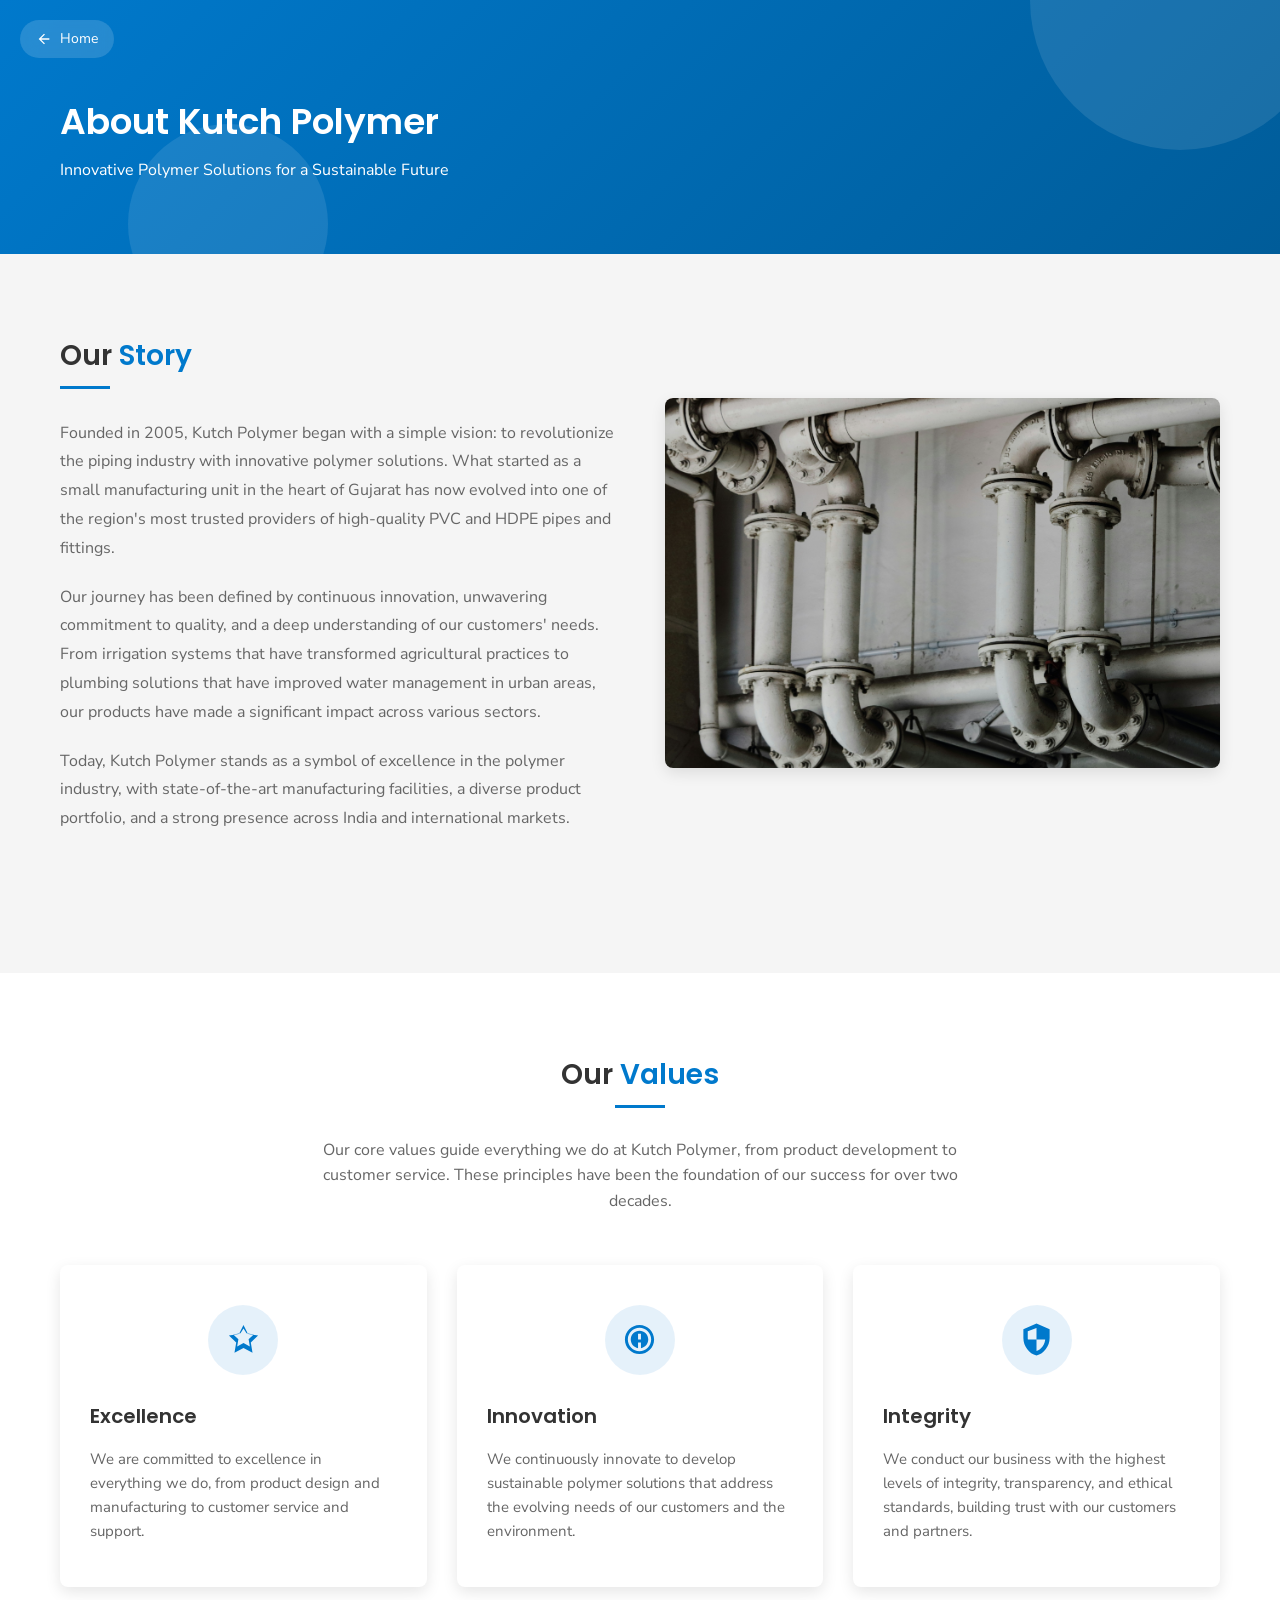
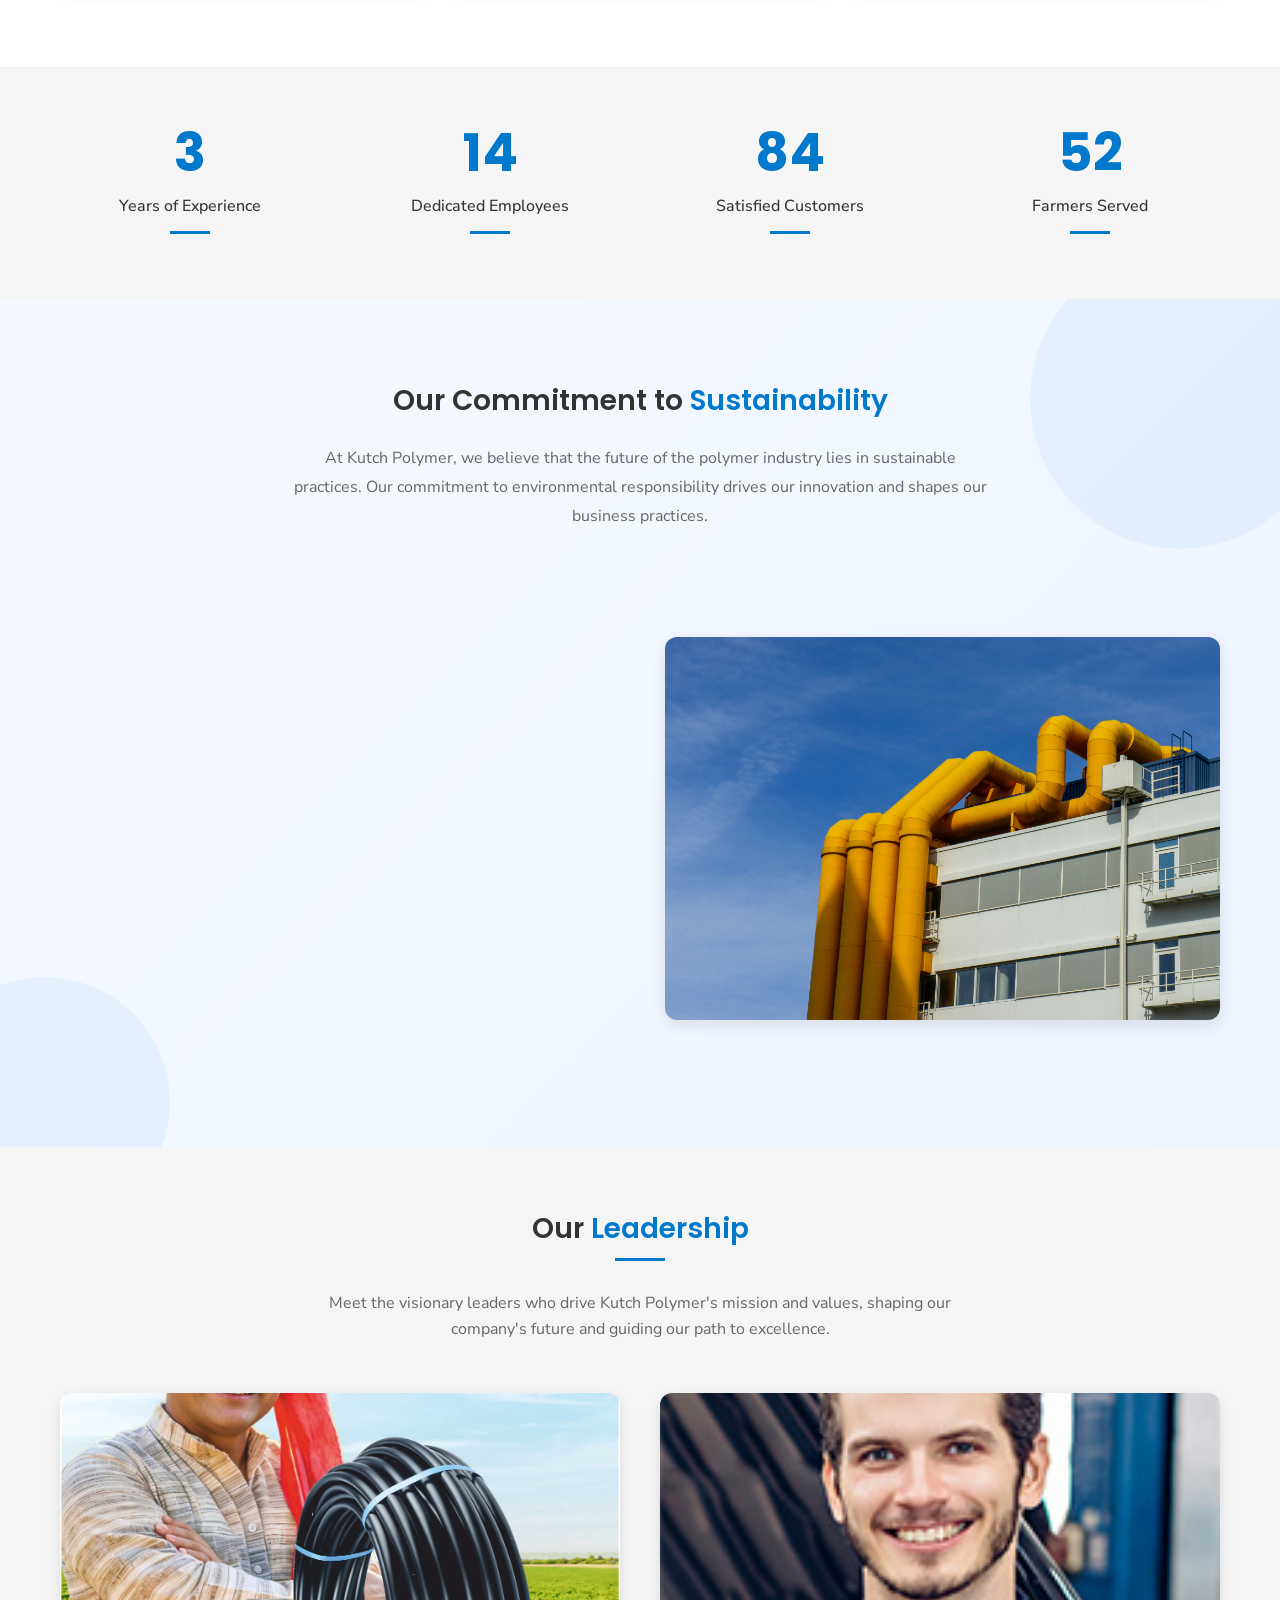
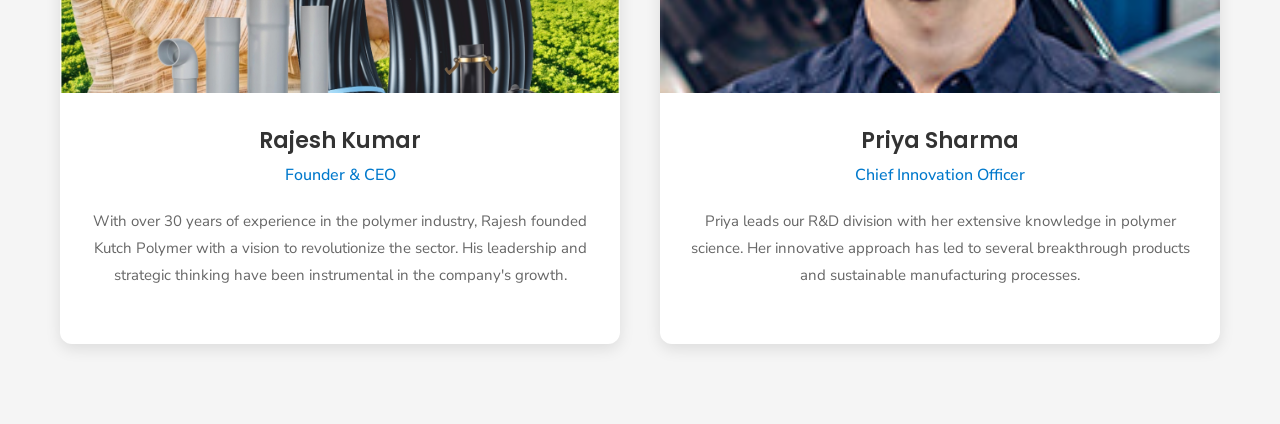
<file: About us.html>
<!DOCTYPE html>
<html lang="en">

<head>
  <meta charset="UTF-8">
  <meta name="viewport" content="width=device-width, initial-scale=1.0">
  <title>Kutch Polymer - About Us</title>
  <link rel="shortcut icon" href="./favicon.svg" type="image">

  <link
    href="https://fonts.googleapis.com/css2?family=Nunito+Sans:wght@300;400;600;700&family=Poppins:wght@300;400;500;600;700&display=swap"
    rel="stylesheet">
    <script src="./assets/js/script.js"></script>
  <style>
    :root {
      --primary-color: #0079CC;
      --primary-dark: #005c99;
      --text-dark: #333;
      --text-light: #666;
      --bg-light: #f5f5f5;
      --white: #ffffff;
      --shadow: 0 5px 15px rgba(0, 0, 0, 0.1);
    }

    * {
      margin: 0;
      padding: 0;
      box-sizing: border-box;
    }

    body {
      font-family: "Nunito Sans", sans-serif;
      background-color: var(--bg-light);
      color: var(--text-dark);
      line-height: 1.6;
    }

    h1,
    h2,
    h3,
    h4 {
      font-family: "Poppins", sans-serif;
      font-weight: 600;
    }

    /* Header Styles */
    header {
      background-color: var(--white);
      box-shadow: var(--shadow);
      position: sticky;
      top: 0;
      z-index: 100;
    }

    .container {
      max-width: 1200px;
      margin: 0 auto;
      padding: 0 20px;
    }

    .nav-container {
      display: flex;
      justify-content: space-between;
      align-items: center;
      padding: 15px 0;
    }

    .logo {
      height: 40px;
    }

    .nav-menu {
      display: flex;
      list-style: none;
    }

    .nav-menu li {
      margin-left: 30px;
    }

    .nav-menu a {
      text-decoration: none;
      color: var(--text-dark);
      font-family: "Poppins", sans-serif;
      font-weight: 500;
      font-size: 16px;
      transition: color 0.3s;
      position: relative;
    }

    .nav-menu a::after {
      content: '';
      position: absolute;
      bottom: -5px;
      left: 0;
      width: 0;
      height: 2px;
      background-color: var(--primary-color);
      transition: width 0.3s;
    }

    .nav-menu a:hover {
      color: var(--primary-color);
    }

    .nav-menu a:hover::after,
    .nav-menu a.active::after {
      width: 100%;
    }

    .nav-menu a.active {
      color: var(--primary-color);
    }

    /* Hero Section */
    .hero {
      background: linear-gradient(135deg, var(--primary-color), var(--primary-dark));
      padding: 100px 0 50px;
      color: var(--white);
      position: relative;
      overflow: hidden;
    }

    .hero-content {
      max-width: 600px;
      position: relative;
      z-index: 2;
      opacity: 0;
      transform: translateY(30px);
      animation: fadeInUp 0.8s ease forwards;
    }

    .hero-title {
      font-size: 36px;
      margin-bottom: 15px;
      line-height: 1.2;
    }

    .hero-text {
      font-size: 16px;
      margin-bottom: 20px;
    }

    .bg-shape {
      position: absolute;
      background: rgba(255, 255, 255, 0.1);
      border-radius: 50%;
      z-index: 1;
    }

    .bg-shape-1 {
      width: 300px;
      height: 300px;
      top: -150px;
      right: -50px;
      animation: float 8s ease-in-out infinite;
    }

    .bg-shape-2 {
      width: 200px;
      height: 200px;
      bottom: -70px;
      left: 10%;
      animation: float 6s ease-in-out infinite reverse;
    }

    /* Main Content */
    .main-content {
      padding: 80px 0;
    }

    /* Our Story Section */
    .story-section {
      margin-bottom: 60px;
    }

    .story-grid {
      display: grid;
      grid-template-columns: 1fr 1fr;
      gap: 50px;
      align-items: center;
    }

    /* Section title style */
    .section-title {
      font-size: 28px;
      margin-bottom: 40px;
      position: relative;
      display: inline-block;
    }

    .section-title .title-normal {
      color: var(--text-dark);
    }

    .section-title .title-colored {
      color: var(--primary-color);
    }

    .section-title::after {
      content: '';
      position: absolute;
      left: 0;
      bottom: -10px;
      width: 50px;
      height: 3px;
      background-color: var(--primary-color);
    }

    /* Story content styles */
    .story-content {
      opacity: 0;
      animation: fadeIn 1s ease forwards 0.3s;
    }

    .story-content p {
      margin-bottom: 20px;
      color: var(--text-light);
      font-size: 16px;
      line-height: 1.8;
    }

    .story-content p:last-child {
      margin-bottom: 0;
    }

    .story-image-container {
      position: relative;
      border-radius: 8px;
      overflow: hidden;
      box-shadow: var(--shadow);
      opacity: 0;
      animation: fadeIn 1s ease forwards 0.5s;
    }

    .story-image {
      width: 100%;
      height: auto;
      display: block;
      transition: transform 0.5s ease;
    }

    .story-image-container:hover .story-image {
      transform: scale(1.05);
    }

    /* Values Section - REDESIGNED */
    .values-section {
      padding: 80px 0;
      background-color: var(--white);
      margin-bottom: 60px;
    }

    .values-container {
      text-align: center;
      margin-bottom: 50px;
    }

    .values-container .section-title {
      display: inline-block;
    }

    .values-container .section-title::after {
      left: 50%;
      transform: translateX(-50%);
    }

    .values-description {
      max-width: 700px;
      margin: 0 auto 40px;
      color: var(--text-light);
    }

    .values-grid {
      display: grid;
      grid-template-columns: repeat(3, 1fr);
      gap: 30px;
    }

    .value-card {
      background: var(--white);
      border-radius: 8px;
      padding: 40px 30px;
      box-shadow: var(--shadow);
      transition: all 0.4s ease;
      border-bottom: 4px solid transparent;
      opacity: 0;
      transform: translateY(30px);
      animation: fadeInUp 0.5s ease forwards;
    }

    .value-card:hover {
      transform: translateY(-10px);
      border-bottom: 4px solid var(--primary-color);
      box-shadow: 0 15px 30px rgba(0, 0, 0, 0.15);
    }

    .value-icon {
      width: 70px;
      height: 70px;
      background-color: rgba(0, 121, 204, 0.1);
      border-radius: 50%;
      display: flex;
      align-items: center;
      justify-content: center;
      margin: 0 auto 25px;
      transition: all 0.3s ease;
    }

    .value-card:hover .value-icon {
      background-color: var(--primary-color);
    }

    .value-icon svg {
      width: 35px;
      height: 35px;
      fill: var(--primary-color);
      transition: all 0.3s ease;
    }

    .value-card:hover .value-icon svg {
      fill: var(--white);
    }

    .value-title {
      font-size: 20px;
      margin-bottom: 15px;
      color: var(--text-dark);
    }

    .value-text {
      color: var(--text-light);
      font-size: 15px;
      line-height: 1.6;
    }

    /* Stats Section - REDESIGNED */
    .stats-section {
      margin-bottom: 80px;
    }

    .stats-grid {
      display: grid;
      grid-template-columns: repeat(4, 1fr);
      gap: 40px;
    }

    .stat-item {
      text-align: center;
      transition: all 0.4s ease;
      opacity: 0;
      transform: translateY(30px);
      animation: fadeInUp 0.5s ease forwards;
      position: relative;
    }

    .stat-item::after {
      content: '';
      position: absolute;
      bottom: -15px;
      left: 50%;
      transform: translateX(-50%);
      width: 40px;
      height: 3px;
      background-color: var(--primary-color);
      transition: width 0.3s ease;
    }

    .stat-item:hover::after {
      width: 60px;
    }

    .stat-number {
      font-size: 52px;
      font-weight: 700;
      color: var(--primary-color);
      margin-bottom: 15px;
      font-family: "Poppins", sans-serif;
      line-height: 1;
    }

    .stat-label {
      font-size: 16px;
      color: var(--text-dark);
      font-weight: 500;
    }

    /* Team Section */
    .team-section {
      padding-bottom: 80px;
    }

    .team-container {
      text-align: center;
      margin-bottom: 50px;
    }

    .team-container .section-title {
      display: inline-block;
    }

    .team-container .section-title::after {
      left: 50%;
      transform: translateX(-50%);
    }

    .team-description {
      max-width: 700px;
      margin: 0 auto 40px;
      color: var(--text-light);
    }

    .team-grid {
      display: grid;
      grid-template-columns: repeat(2, 1fr);
      gap: 40px;
    }

    .team-card {
      background: var(--white);
      border-radius: 12px;
      overflow: hidden;
      box-shadow: var(--shadow);
      transition: all 0.4s ease;
      opacity: 0;
      transform: translateY(30px);
      animation: fadeInUp 0.5s ease forwards;
    }

    .team-card:hover {
      transform: translateY(-10px);
      box-shadow: 0 15px 30px rgba(0, 0, 0, 0.15);
    }

    .team-image-container {
      height: 300px;
      overflow: hidden;
      position: relative;
    }

    .team-image {
      width: 100%;
      height: 100%;
      object-fit: cover;
      transition: transform 0.6s ease;
    }

    .team-card:hover .team-image {
      transform: scale(1.1);
    }

    .team-info {
      padding: 30px;
      text-align: center;
    }

    .team-name {
      font-size: 22px;
      margin-bottom: 5px;
      color: var(--text-dark);
    }

    .team-position {
      color: var(--primary-color);
      font-size: 16px;
      margin-bottom: 20px;
      font-weight: 500;
    }

    .team-bio {
      color: var(--text-light);
      font-size: 15px;
      line-height: 1.8;
      margin-bottom: 25px;
    }

    .team-social {
      display: flex;
      gap: 15px;
      justify-content: center;
    }

    .social-icon {
      width: 40px;
      height: 40px;
      border-radius: 50%;
      background-color: rgba(0, 121, 204, 0.1);
      display: flex;
      align-items: center;
      justify-content: center;
      transition: all 0.3s ease;
    }

    .social-icon:hover {
      background-color: var(--primary-color);
    }

    .social-icon svg {
      width: 18px;
      height: 18px;
      fill: var(--primary-color);
      transition: all 0.3s ease;
    }

    .social-icon:hover svg {
      fill: var(--white);
    }

    /* Back to Home Button Styles */
    .back-to-home {
      position: absolute;
      top: 20px;
      left: 20px;
      padding: 8px 16px;
      background-color: rgba(255, 255, 255, 0.15);
      color: #fff;
      border-radius: 30px;
      font-size: 14px;
      backdrop-filter: blur(8px);
      transition: all 0.3s ease;
      text-decoration: none;
      display: flex;
      align-items: center;
      z-index: 10;
    }

    .back-to-home:hover {
      background-color: rgba(255, 255, 255, 0.25);
      transform: translateX(-5px);
    }

    .back-icon {
      margin-right: 8px;
      transition: transform 0.3s ease;
    }

    .back-to-home:hover .back-icon {
      transform: translateX(-3px);
    }

    /* Sustainability Section - REDESIGNED */
    .sustainability-section {
      padding: 80px 0;
      background: linear-gradient(135deg, #f5f9ff, #edf4ff);
      margin-bottom: 60px;
      position: relative;
      overflow: hidden;
    }

    .sustainability-header {
      text-align: center;
      margin-bottom: 60px;
      position: relative;
      z-index: 2;
    }

    .sustainability-title {
      font-size: 28px;
      margin-bottom: 20px;
      color: var(--text-dark);
    }

    .sustainability-title .title-colored {
      color: var(--primary-color);
    }

    .sustainability-description {
      max-width: 700px;
      margin: 0 auto;
      color: var(--text-light);
      font-size: 16px;
      line-height: 1.8;
    }

    .sustainability-content {
      display: grid;
      grid-template-columns: 1fr 1fr;
      gap: 50px;
      align-items: center;
      position: relative;
      z-index: 2;
    }

    .sustainability-image {
      border-radius: 12px;
      overflow: hidden;
      box-shadow: var(--shadow);
    }

    .sustainability-image img {
      width: 100%;
      height: auto;
      display: block;
      transition: transform 0.5s ease;
    }

    /* REDESIGNED SUSTAINABILITY FEATURES */
    .sustainability-features {
      display: flex;
      flex-direction: column;
      gap: 30px;
    }

    .feature-item {
      display: flex;
      align-items: flex-start;
      gap: 25px;
      transition: all 0.4s ease;
      padding-bottom: 20px;
      position: relative;
    }

    .feature-item:not(:last-child)::after {
      content: '';
      position: absolute;
      bottom: 0;
      left: 70px;
      right: 0;
      height: 1px;
      background: linear-gradient(to right, rgba(0, 121, 204, 0.2), rgba(0, 121, 204, 0));
    }

    .feature-item:hover {
      transform: translateX(10px);
    }

    .feature-icon {
      min-width: 50px;
      height: 50px;
      background-color: rgba(0, 121, 204, 0.1);
      border-radius: 50%;
      display: flex;
      align-items: center;
      justify-content: center;
      transition: all 0.3s ease;
    }

    .feature-item:hover .feature-icon {
      background-color: var(--primary-color);
    }

    .feature-icon svg {
      width: 24px;
      height: 24px;
      fill: var(--primary-color);
      transition: all 0.3s ease;
    }

    .feature-item:hover .feature-icon svg {
      fill: var(--white);
    }

    .feature-content h3 {
      font-size: 20px;
      margin-bottom: 10px;
      color: var(--text-dark);
    }

    .feature-content p {
      color: var(--text-light);
      font-size: 16px;
      line-height: 1.6;
    }

    .bg-pattern {
      position: absolute;
      opacity: 0.05;
      z-index: 1;
    }

    .pattern-1 {
      top: -50px;
      right: -50px;
      width: 300px;
      height: 300px;
      background-color: var(--primary-color);
      border-radius: 50%;
    }

    .pattern-2 {
      bottom: -80px;
      left: -80px;
      width: 250px;
      height: 250px;
      background-color: var(--primary-color);
      border-radius: 50%;
    }

    /* Footer */
    footer {
      background-color: #1a1a1a;
      color: #ccc;
      padding: 50px 0 20px;
    }

    .footer-grid {
      display: grid;
      grid-template-columns: 2fr 1fr 1fr 1fr;
      gap: 35px;
      margin-bottom: 35px;
    }

    .footer-column h3 {
      color: var(--white);
      margin-bottom: 18px;
      font-size: 17px;
    }

    .footer-logo {
      margin-bottom: 18px;
      max-width: 130px;
    }

    .footer-about p {
      margin-bottom: 18px;
      line-height: 1.7;
    }

    .footer-links {
      list-style: none;
    }

    .footer-links li {
      margin-bottom: 8px;
    }

    .footer-links a {
      color: #ccc;
      text-decoration: none;
      transition: color 0.3s;
    }

    .footer-links a:hover {
      color: var(--primary-color);
    }

    .footer-bottom {
      border-top: 1px solid #333;
      padding-top: 18px;
      text-align: center;
      font-size: 14px;
    }

    /* Animations */
    @keyframes fadeInUp {
      from {
        opacity: 0;
        transform: translateY(30px);
      }

      to {
        opacity: 1;
        transform: translateY(0);
      }
    }

    @keyframes fadeIn {
      from {
        opacity: 0;
      }

      to {
        opacity: 1;
      }
    }

    @keyframes float {
      0% {
        transform: translateY(0);
      }

      50% {
        transform: translateY(-20px);
      }

      100% {
        transform: translateY(0);
      }
    }

    .value-card:nth-child(1) {
      animation-delay: 0.1s;
    }

    .value-card:nth-child(2) {
      animation-delay: 0.3s;
    }

    .value-card:nth-child(3) {
      animation-delay: 0.5s;
    }

    .team-card:nth-child(1) {
      animation-delay: 0.2s;
    }

    .team-card:nth-child(2) {
      animation-delay: 0.4s;
    }

    .stat-item:nth-child(1) {
      animation-delay: 0.1s;
    }

    .stat-item:nth-child(2) {
      animation-delay: 0.2s;
    }

    .stat-item:nth-child(3) {
      animation-delay: 0.3s;
    }

    .stat-item:nth-child(4) {
      animation-delay: 0.4s;
    }

    /* Responsive styles */
    @media (max-width: 992px) {
      .story-grid {
        grid-template-columns: 1fr;
      }

      .stats-grid {
        grid-template-columns: repeat(2, 1fr);
      }

      .values-grid {
        grid-template-columns: repeat(2, 1fr);
      }

      .team-grid {
        grid-template-columns: 1fr;
        max-width: 500px;
        margin: 0 auto;
      }

      .footer-grid {
        grid-template-columns: 1fr 1fr;
      }

      .sustainability-content {
        grid-template-columns: 1fr;
      }

      .sustainability-image {
        order: -1;
        max-width: 500px;
        margin: 0 auto;
      }
    }

    @media (max-width: 768px) {
      .hero {
        padding: 80px 0 40px;
      }

      .hero-title {
        font-size: 28px;
      }

      .hero-text {
        font-size: 15px;
      }

      .main-content {
        padding: 50px 0;
      }

      .values-grid {
        grid-template-columns: 1fr;
      }

      .back-to-home {
        padding: 8px 12px;
        font-size: 13px;
      }

      .section-title {
        font-size: 24px;
      }

      .feature-item {
        padding: 15px;
      }
    }

    @media (max-width: 576px) {
      .stats-grid {
        grid-template-columns: 1fr;
      }

      .footer-grid {
        grid-template-columns: 1fr;
      }

      .nav-menu {
        display: none;
      }

      .feature-item {
        flex-direction: column;
        align-items: center;
        text-align: center;
      }

      .feature-icon {
        margin-bottom: 15px;
      }

      .feature-item:not(:last-child)::after {
        left: 0;
      }
    }
  </style>
</head>

<body>
  <!-- Back to Home Button -->
  <a href="index.html" class="back-to-home">
    <svg class="back-icon" xmlns="http://www.w3.org/2000/svg" width="16" height="16" viewBox="0 0 24 24"
      fill="currentColor">
      <path d="M20 11H7.83l5.59-5.59L12 4l-8 8 8 8 1.41-1.41L7.83 13H20v-2z" />
    </svg>
    Home
  </a>

  <section class="hero">
    <div class="container">
      <div class="hero-content">
        <h1 class="hero-title">About Kutch Polymer</h1>
        <p class="hero-text">Innovative Polymer Solutions for a Sustainable Future</p>
      </div>
    </div>
    <div class="bg-shape bg-shape-1"></div>
    <div class="bg-shape bg-shape-2"></div>
  </section>

  <section class="main-content">
    <div class="container">
      <div class="story-section">
        <div class="story-grid">
          <div class="story-content">
            <h2 class="section-title">
              <span class="title-normal">Our</span>
              <span class="title-colored">Story</span>
            </h2>
            <p>Founded in 2005, Kutch Polymer began with a simple vision: to revolutionize the piping industry with
              innovative polymer solutions. What started as a small manufacturing unit in the heart of Gujarat has now
              evolved into one of the region's most trusted providers of high-quality PVC and HDPE pipes and fittings.
            </p>
            <p>Our journey has been defined by continuous innovation, unwavering commitment to quality, and a deep
              understanding of our customers' needs. From irrigation systems that have transformed agricultural
              practices to plumbing solutions that have improved water management in urban areas, our products have made
              a significant impact across various sectors.</p>
            <p>Today, Kutch Polymer stands as a symbol of excellence in the polymer industry, with state-of-the-art
              manufacturing facilities, a diverse product portfolio, and a strong presence across India and
              international markets.</p>
          </div>
          <div class="story-image-container">
            <img src="./assets/images/blog-2.jpg" alt="Kutch Polymer Factory" class="story-image">
          </div>
        </div>
      </div>
    </div>
  </section>

  <section class="values-section">
    <div class="container">
      <div class="values-container">
        <h2 class="section-title">
          <span class="title-normal">Our</span>
          <span class="title-colored">Values</span>
        </h2>
        <p class="values-description">Our core values guide everything we do at Kutch Polymer, from product development
          to customer service. These principles have been the foundation of our success for over two decades.</p>
      </div>
      <div class="values-grid">
        <div class="value-card">
          <div class="value-icon">
            <!-- Improved Excellence Icon -->
            <svg xmlns="http://www.w3.org/2000/svg" viewBox="0 0 24 24">
              <path
                d="M12 2l3.09 6.26L22 9.27l-5 4.87 1.18 6.88L12 17.77l-6.18 3.25L7 14.14 2 9.27l6.91-1.01L12 2zm0 2.5L9.94 7.74 4.99 8.5l3.5 3.41-.83 4.82L12 14.42l4.34 2.31-.83-4.82 3.5-3.41-4.95-.76L12 4.5z" />
            </svg>
          </div>
          <h3 class="value-title">Excellence</h3>
          <p class="value-text">We are committed to excellence in everything we do, from product design and
            manufacturing to customer service and support.</p>
        </div>
        <div class="value-card">
          <div class="value-icon">
            <!-- Improved Innovation Icon -->
            <svg xmlns="http://www.w3.org/2000/svg" viewBox="0 0 24 24">
              <path
                d="M12 2C6.48 2 2 6.48 2 12s4.48 10 10 10 10-4.48 10-10S17.52 2 12 2zm0 18c-4.41 0-8-3.59-8-8s3.59-8 8-8 8 3.59 8 8-3.59 8-8 8z" />
              <path
                d="M12 6c-3.31 0-6 2.69-6 6 0 2.97 2.16 5.44 5 5.92V16h2v1.92c2.84-.48 5-2.95 5-5.92 0-3.31-2.69-6-6-6zm-1 10v-2h2v2h-2zm0-4V8h2v4h-2z" />
            </svg>
          </div>
          <h3 class="value-title">Innovation</h3>
          <p class="value-text">We continuously innovate to develop sustainable polymer solutions that address the
            evolving needs of our customers and the environment.</p>
        </div>
        <div class="value-card">
          <div class="value-icon">
            <!-- Improved Integrity Icon -->
            <svg xmlns="http://www.w3.org/2000/svg" viewBox="0 0 24 24">
              <path
                d="M12 2L4 5v6.09c0 5.05 3.41 9.76 8 10.91 4.59-1.15 8-5.86 8-10.91V5l-8-3zm6 9.09c0 4-2.55 7.7-6 8.83-3.45-1.13-6-4.82-6-8.83v-4.7l6-2.25 6 2.25v4.7z" />
              <path
                d="M12 1L3 5v6c0 5.55 3.84 10.74 9 12 5.16-1.26 9-6.45 9-12V5l-9-4zm0 10.99h7c-.53 4.12-3.28 7.79-7 8.94V12H5V6.3l7-3.11v8.8z" />
            </svg>
          </div>
          <h3 class="value-title">Integrity</h3>
          <p class="value-text">We conduct our business with the highest levels of integrity, transparency, and ethical
            standards, building trust with our customers and partners.</p>
        </div>
      </div>
    </div>
  </section>

  <section class="stats-section">
    <div class="container">
      <div class="stats-grid">
        <div class="stat-item">
          <div class="stat-number">9+</div>
          <div class="stat-label">Years of Experience</div>
        </div>
        <div class="stat-item">
          <div class="stat-number">37+</div>
          <div class="stat-label">Dedicated Employees</div>
        </div>
        <div class="stat-item">
          <div class="stat-number">221+</div>
          <div class="stat-label">Satisfied Customers</div>
        </div>
        <div class="stat-item">
          <div class="stat-number">137+</div>
          <div class="stat-label">Farmers Served</div>
        </div>
      </div>
    </div>
  </section>

  <section class="sustainability-section">
    <div class="container">
      <div class="sustainability-header">
        <h2 class="sustainability-title">
          <span class="title-normal">Our Commitment to</span>
          <span class="title-colored">Sustainability</span>
        </h2>
        <p class="sustainability-description">At Kutch Polymer, we believe that the future of the polymer industry lies
          in sustainable practices. Our commitment to environmental responsibility drives our innovation and shapes our
          business practices.</p>
      </div>
      <div class="sustainability-content">
        <div class="sustainability-features">
          <div class="feature-item">
            <div class="feature-icon">
              <svg xmlns="http://www.w3.org/2000/svg" viewBox="0 0 24 24" fill="#0079CC">
                <path
                  d="M12 22c4.97 0 9-4.03 9-9-4.97 0-9 4.03-9 9zM5.6 10.25c0 1.38 1.12 2.5 2.5 2.5.53 0 1.01-.16 1.42-.44l-.02.19c0 1.38 1.12 2.5 2.5 2.5s2.5-1.12 2.5-2.5l-.02-.19c.4.28.89.44 1.42.44 1.38 0 2.5-1.12 2.5-2.5 0-1-.59-1.85-1.43-2.25.84-.4 1.43-1.25 1.43-2.25 0-1.38-1.12-2.5-2.5-2.5-.53 0-1.01.16-1.42.44l.02-.19C14.5 2.12 13.38 1 12 1S9.5 2.12 9.5 3.5l.02.19c-.4-.28-.89-.44-1.42-.44-1.38 0-2.5 1.12-2.5 2.5 0 1 .59 1.85 1.43 2.25-.84.4-1.43 1.25-1.43 2.25zM12 5.5c1.38 0 2.5 1.12 2.5 2.5s-1.12 2.5-2.5 2.5S9.5 9.38 9.5 8s1.12-2.5 2.5-2.5z" />
              </svg>
            </div>
            <div class="feature-content">
              <h3>Eco-Friendly Manufacturing</h3>
              <p>Our state-of-the-art manufacturing facilities are designed to minimize environmental impact with
                reduced energy consumption and waste generation.</p>
            </div>
          </div>
          <div class="feature-item">
            <div class="feature-icon">
              <svg xmlns="http://www.w3.org/2000/svg" viewBox="0 0 24 24" fill="#0079CC">
                <path
                  d="M12 2C6.48 2 2 6.48 2 12s4.48 10 10 10 10-4.48 10-10S17.52 2 12 2zm-1 17.93c-3.95-.49-7-3.85-7-7.93 0-.62.08-1.21.21-1.79L9 15v1c0 1.1.9 2 2 2v1.93zm6.9-2.54c-.26-.81-1-1.39-1.9-1.39h-1v-3c0-.55-.45-1-1-1H8v-2h2c.55 0 1-.45 1-1V7h2c1.1 0 2-.9 2-2v-.41c2.93 1.19 5 4.06 5 7.41 0 2.08-.8 3.97-2.1 5.39z" />
              </svg>
            </div>
            <div class="feature-content">
              <h3>Recycling Initiatives</h3>
              <p>We have developed comprehensive recycling programs to recover and repurpose polymer waste, reducing
                landfill burden and conserving resources.</p>
            </div>
          </div>
          <div class="feature-item">
            <div class="feature-icon">
              <svg xmlns="http://www.w3.org/2000/svg" viewBox="0 0 24 24" fill="#0079CC">
                <path
                  d="M15 7.5V2H9v5.5l3 3 3-3zM7.5 9H2v6h5.5l3-3-3-3zM9 16.5V22h6v-5.5l-3-3-3 3zM16.5 9l-3 3 3 3H22V9h-5.5z" />
              </svg>
            </div>
            <div class="feature-content">
              <h3>Sustainable Product Development</h3>
              <p>Our R&D team is dedicated to developing biodegradable polymers and eco-friendly alternatives that
                maintain high performance while reducing environmental impact.</p>
            </div>
          </div>
        </div>
        <div class="sustainability-image">
          <img src="./assets/images/blog-3.jpg" alt="Sustainable Manufacturing at Kutch Polymer">
        </div>
      </div>
    </div>
    <div class="bg-pattern pattern-1"></div>
    <div class="bg-pattern pattern-2"></div>
  </section>

  <section class="team-section">
    <div class="container">
      <div class="team-container">
        <h2 class="section-title">
          <span class="title-normal">Our</span>
          <span class="title-colored">Leadership</span>
        </h2>
        <p class="team-description">Meet the visionary leaders who drive Kutch Polymer's mission and values, shaping our
          company's future and guiding our path to excellence.</p>
      </div>
      <div class="team-grid">
        <div class="team-card">
          <div class="team-image-container">
            <img src="./assets/images/about-banner-1.png" alt="Rajesh Kumar" class="team-image">
          </div>
          <div class="team-info">
            <h3 class="team-name">Rajesh Kumar</h3>
            <p class="team-position">Founder & CEO</p>
            <p class="team-bio">With over 30 years of experience in the polymer industry, Rajesh founded Kutch Polymer
              with a vision to revolutionize the sector. His leadership and strategic thinking have been instrumental in
              the company's growth.</p>
            <!-- <div class="team-social">
              <a href="#" class="social-icon">
                <svg xmlns="http://www.w3.org/2000/svg" viewBox="0 0 24 24">
                  <path
                    d="M19 0h-14c-2.761 0-5 2.239-5 5v14c0 2.761 2.239 5 5 5h14c2.762 0 5-2.239 5-5v-14c0-2.761-2.238-5-5-5zm-11 19h-3v-11h3v11zm-1.5-12.268c-.966 0-1.75-.79-1.75-1.764s.784-1.764 1.75-1.764 1.75.79 1.75 1.764-.783 1.764-1.75 1.764zm13.5 12.268h-3v-5.604c0-3.368-4-3.113-4 0v5.604h-3v-11h3v1.765c1.396-2.586 7-2.777 7 2.476v6.759z" />
                </svg>
              </a>
              <a href="#" class="social-icon">
                <svg xmlns="http://www.w3.org/2000/svg" viewBox="0 0 24 24">
                  <path
                    d="M24 4.557c-.883.392-1.832.656-2.828.775 1.017-.609 1.798-1.574 2.165-2.724-.951.564-2.005.974-3.127 1.195-.897-.957-2.178-1.555-3.594-1.555-3.179 0-5.515 2.966-4.797 6.045-4.091-.205-7.719-2.165-10.148-5.144-1.29 2.213-.669 5.108 1.523 6.574-.806-.026-1.566-.247-2.229-.616-.054 2.281 1.581 4.415 3.949 4.89-.693.188-1.452.232-2.224.084.626 1.956 2.444 3.379 4.6 3.419-2.07 1.623-4.678 2.348-7.29 2.04 2.179 1.397 4.768 2.212 7.548 2.212 9.142 0 14.307-7.721 13.995-14.646.962-.695 1.797-1.562 2.457-2.549z" />
                </svg>
              </a>
            </div> -->
          </div>
        </div>
        <div class="team-card">
          <div class="team-image-container">
            <img src="./assets/images/author.jpg" alt="Priya Sharma" class="team-image">
          </div>
          <div class="team-info">
            <h3 class="team-name">Priya Sharma</h3>
            <p class="team-position">Chief Innovation Officer</p>
            <p class="team-bio">Priya leads our R&D division with her extensive knowledge in polymer science. Her
              innovative approach has led to several breakthrough products and sustainable manufacturing processes.</p>
            <!-- <div class="team-social">
              <a href="#" class="social-icon">
                <svg xmlns="http://www.w3.org/2000/svg" viewBox="0 0 24 24">
                  <path
                    d="M19 0h-14c-2.761 0-5 2.239-5 5v14c0 2.761 2.239 5 5 5h14c2.762 0 5-2.239 5-5v-14c0-2.761-2.238-5-5-5zm-11 19h-3v-11h3v11zm-1.5-12.268c-.966 0-1.75-.79-1.75-1.764s.784-1.764 1.75-1.764 1.75.79 1.75 1.764-.783 1.764-1.75 1.764zm13.5 12.268h-3v-5.604c0-3.368-4-3.113-4 0v5.604h-3v-11h3v1.765c1.396-2.586 7-2.777 7 2.476v6.759z" />
                </svg>
              </a>
              <a href="#" class="social-icon">
                <svg xmlns="http://www.w3.org/2000/svg" viewBox="0 0 24 24">
                  <path
                    d="M24 4.557c-.883.392-1.832.656-2.828.775 1.017-.609 1.798-1.574 2.165-2.724-.951.564-2.005.974-3.127 1.195-.897-.957-2.178-1.555-3.594-1.555-3.179 0-5.515 2.966-4.797 6.045-4.091-.205-7.719-2.165-10.148-5.144-1.29 2.213-.669 5.108 1.523 6.574-.806-.026-1.566-.247-2.229-.616-.054 2.281 1.581 4.415 3.949 4.89-.693.188-1.452.232-2.224.084.626 1.956 2.444 3.379 4.6 3.419-2.07 1.623-4.678 2.348-7.29 2.04 2.179 1.397 4.768 2.212 7.548 2.212 9.142 0 14.307-7.721 13.995-14.646.962-.695 1.797-1.562 2.457-2.549z" />
                </svg>
              </a>
            </div> -->
          </div>
        </div>
      </div>
    </div>
  </section>

  <script>
    // Animation for stats counting
    document.addEventListener('DOMContentLoaded', () => {
      // Add any interactive JavaScript here

      // Example: Highlight active nav item
      const currentPage = window.location.pathname.split('/').pop();
      const navLinks = document.querySelectorAll('.nav-menu a');

      navLinks.forEach(link => {
        const linkPage = link.getAttribute('href');
        if (linkPage === currentPage) {
          link.classList.add('active');
        }
      });
    });

    // Wait for the DOM to be fully loaded
document.addEventListener('DOMContentLoaded', () => {
  // Page opening animation
  animatePageOpening();
  
  // Setup scroll animations
  setupScrollAnimations();
  
  // Highlight active nav item
  highlightActiveNavItem();
});

// Function to handle the page opening animation
function animatePageOpening() {
  // Fade in the body with a smooth transition
  document.body.style.opacity = 0;
  document.body.style.transition = 'opacity 1.2s ease';
  
  setTimeout(() => {
    document.body.style.opacity = 1;
  }, 100);
  
  // Animate the hero content with a slight delay
  setTimeout(() => {
    const heroContent = document.querySelector('.hero-content');
    if (heroContent) {
      heroContent.style.opacity = 1;
      heroContent.style.transform = 'translateY(0)';
    }
  }, 400);
}

// Setup for scroll-based animations
function setupScrollAnimations() {
  // Stats counter animation
  setupStatsCounter();
  
  // Animate elements when they come into view
  setupScrollReveal();
}

// Function to animate the stats counter when scrolled into view
function setupStatsCounter() {
  const statsSection = document.querySelector('.stats-section');
  const statNumbers = document.querySelectorAll('.stat-number');
  
  // Store the target numbers
  const targetNumbers = Array.from(statNumbers).map(stat => {
    const value = stat.textContent.replace(/[^0-9]/g, '');
    return parseInt(value, 10);
  });
  
  // Reset the numbers to 0
  statNumbers.forEach(stat => {
    stat.textContent = '0';
  });
  
  // Set up the Intersection Observer
  const observer = new IntersectionObserver((entries) => {
    entries.forEach(entry => {
      if (entry.isIntersecting) {
        // Start the counter animation for each stat
        statNumbers.forEach((stat, index) => {
          animateCounter(stat, 0, targetNumbers[index], 2000);
        });
        
        // Unobserve after animation starts
        observer.unobserve(entry.target);
      }
    });
  }, { threshold: 0.2 });
  
  // Start observing the stats section
  if (statsSection) {
    observer.observe(statsSection);
  }
}

// Function to animate counting from start to end
function animateCounter(element, start, end, duration) {
  let startTimestamp = null;
  const step = (timestamp) => {
    if (!startTimestamp) startTimestamp = timestamp;
    const progress = Math.min((timestamp - startTimestamp) / duration, 1);
    let value = Math.floor(progress * (end - start) + start);
    
    // Add the '+' symbol back if it was there originally
    element.textContent = value + (element.textContent.includes('+') ? '+' : '');
    
    if (progress < 1) {
      window.requestAnimationFrame(step);
    } else {
      element.textContent = end + (element.textContent.includes('+') ? '+' : '');
    }
  };
  window.requestAnimationFrame(step);
}

// Function to reveal elements when scrolled into view
function setupScrollReveal() {
  const sections = document.querySelectorAll('.story-section, .values-section, .sustainability-section, .team-section');
  
  const revealObserver = new IntersectionObserver((entries) => {
    entries.forEach(entry => {
      if (entry.isIntersecting) {
        entry.target.classList.add('appear');
        
        // Add a subtle scale animation to the section
        entry.target.style.transform = 'scale(0.98)';
        entry.target.style.opacity = '0';
        
        setTimeout(() => {
          entry.target.style.transition = 'all 0.8s ease-out';
          entry.target.style.transform = 'scale(1)';
          entry.target.style.opacity = '1';
        }, 100);
        
        // Unobserve after animation
        revealObserver.unobserve(entry.target);
      }
    });
  }, { threshold: 0.1 });
  
  sections.forEach(section => {
    revealObserver.observe(section);
  });
  
  // Animate feature items individually
  const featureItems = document.querySelectorAll('.feature-item');
  
  const featureObserver = new IntersectionObserver((entries) => {
    entries.forEach((entry, index) => {
      if (entry.isIntersecting) {
        // Staggered animation for features
        setTimeout(() => {
          entry.target.style.transition = 'all 0.6s ease-out';
          entry.target.style.opacity = '1';
          entry.target.style.transform = 'translateX(0)';
        }, index * 200);
        
        featureObserver.unobserve(entry.target);
      }
    });
  }, { threshold: 0.1 });
  
  featureItems.forEach(item => {
    item.style.opacity = '0';
    item.style.transform = 'translateX(-20px)';
    featureObserver.observe(item);
  });
  
  // Animate value cards with a bounce effect
  const valueCards = document.querySelectorAll('.value-card');
  
  const cardObserver = new IntersectionObserver((entries) => {
    entries.forEach((entry, index) => {
      if (entry.isIntersecting) {
        setTimeout(() => {
          entry.target.style.transition = 'all 0.5s cubic-bezier(0.175, 0.885, 0.32, 1.275)';
          entry.target.style.opacity = '1';
          entry.target.style.transform = 'translateY(0)';
        }, index * 150);
        
        cardObserver.unobserve(entry.target);
      }
    });
  }, { threshold: 0.1 });
  
  valueCards.forEach(card => {
    card.style.opacity = '0';
    card.style.transform = 'translateY(30px)';
    cardObserver.observe(card);
  });
}

// Highlight active navigation item
function highlightActiveNavItem() {
  const currentPage = window.location.pathname.split('/').pop();
  const navLinks = document.querySelectorAll('.nav-menu a');

  navLinks.forEach(link => {
    const linkPage = link.getAttribute('href');
    if (linkPage === currentPage) {
      link.classList.add('active');
    }
  });
}

// Add a subtle parallax effect to the hero section
window.addEventListener('scroll', () => {
  const scrollPosition = window.scrollY;
  const heroSection = document.querySelector('.hero');
  
  if (heroSection) {
    const bgShapes = heroSection.querySelectorAll('.bg-shape');
    
    bgShapes.forEach((shape, index) => {
      // Different parallax speeds for each shape
      const speed = index === 0 ? 0.2 : 0.1;
      shape.style.transform = `translateY(${scrollPosition * speed}px)`;
    });
  }
});

// Optional: Add a smooth scroll to top button
function addScrollToTopButton() {
  // Create the button
  const scrollTopBtn = document.createElement('button');
  scrollTopBtn.innerHTML = '↑';
  scrollTopBtn.className = 'scroll-top-btn';
  
  // Style the button
  scrollTopBtn.style.position = 'fixed';
  scrollTopBtn.style.bottom = '20px';
  scrollTopBtn.style.right = '20px';
  scrollTopBtn.style.width = '40px';
  scrollTopBtn.style.height = '40px';
  scrollTopBtn.style.borderRadius = '50%';
  scrollTopBtn.style.backgroundColor = 'var(--primary-color)';
  scrollTopBtn.style.color = 'white';
  scrollTopBtn.style.border = 'none';
  scrollTopBtn.style.cursor = 'pointer';
  scrollTopBtn.style.display = 'none';
  scrollTopBtn.style.opacity = '0';
  scrollTopBtn.style.transition = 'opacity 0.3s ease';
  scrollTopBtn.style.fontSize = '20px';
  
  document.body.appendChild(scrollTopBtn);
  
  // Show/hide button based on scroll position
  window.addEventListener('scroll', () => {
    if (window.scrollY > 500) {
      scrollTopBtn.style.display = 'block';
      setTimeout(() => {
        scrollTopBtn.style.opacity = '1';
      }, 100);
    } else {
      scrollTopBtn.style.opacity = '0';
      setTimeout(() => {
        scrollTopBtn.style.display = 'none';
      }, 300);
    }
  });
  
  // Scroll to top when clicked
  scrollTopBtn.addEventListener('click', () => {
    window.scrollTo({
      top: 0,
      behavior: 'smooth'
    });
  });
}

// Initialize the scroll to top button (optional)
// addScrollToTopButton();
  </script>
  <script src="./assets/js/script.js"></script>
</body>

</html>
</file>
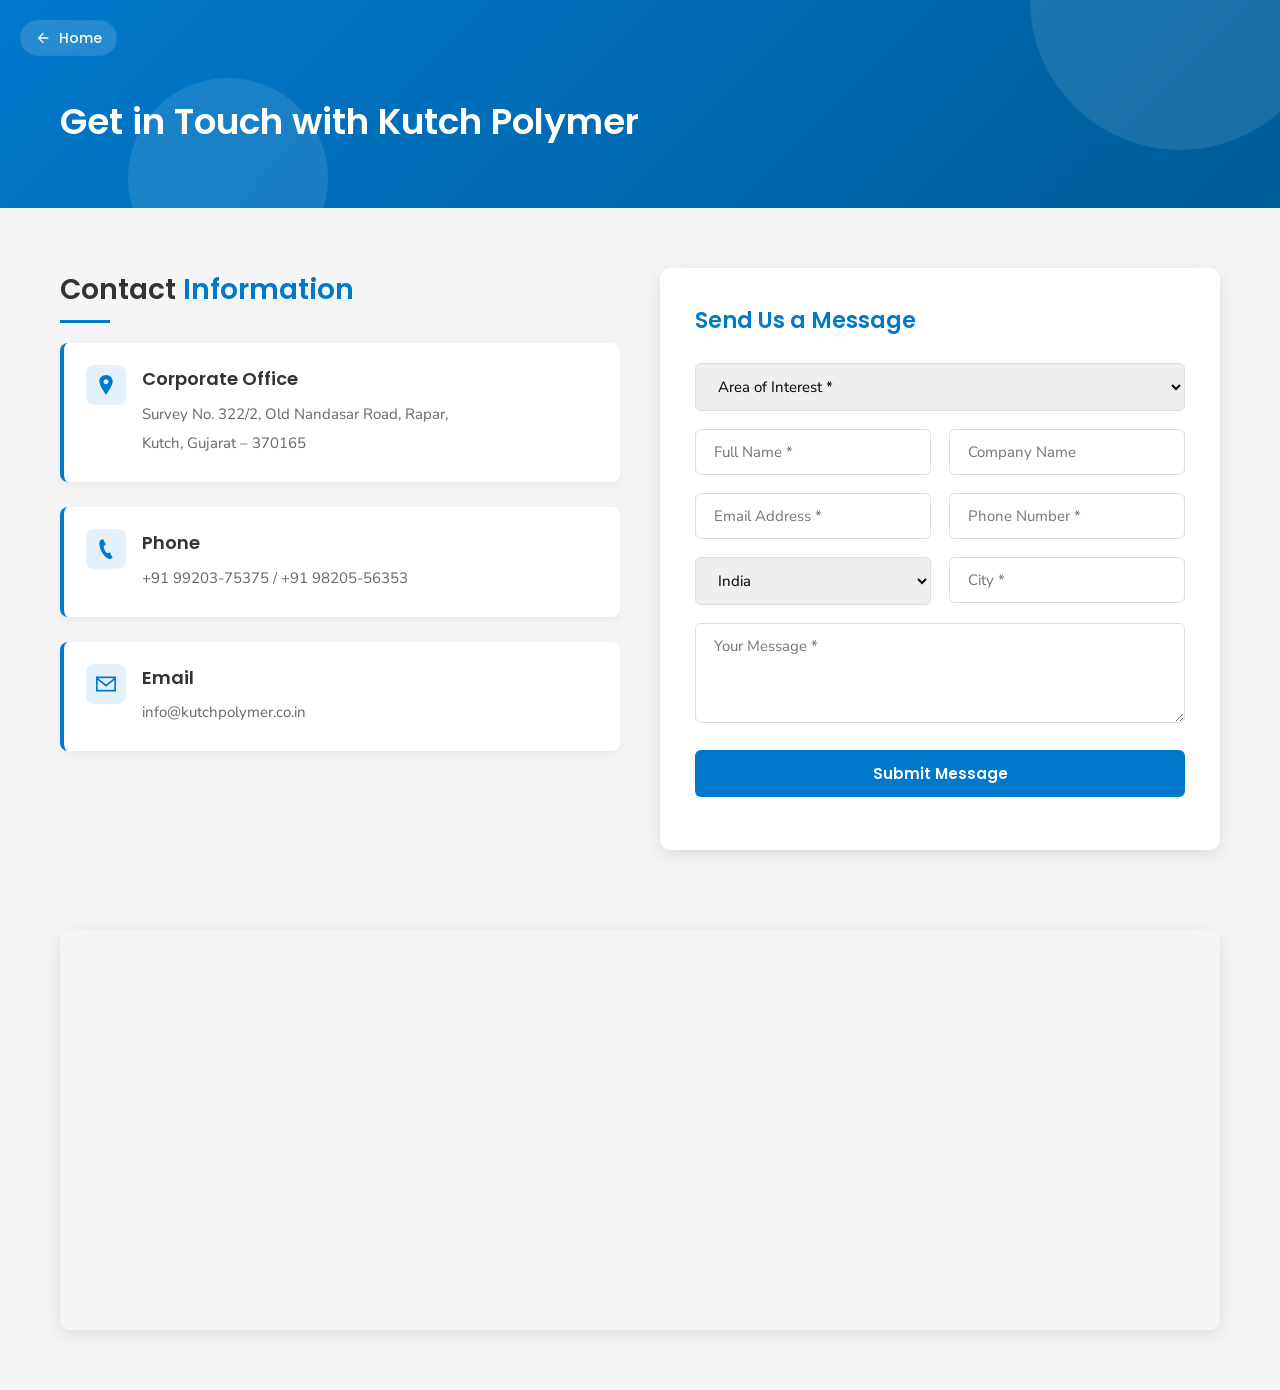
<file: contact.html>
<!DOCTYPE html>
<html lang="en">

<head>
  <meta charset="UTF-8">
  <meta name="viewport" content="width=device-width, initial-scale=1.0">
  <title>Kutch Polymer - Contact Us</title>
    <link rel="shortcut icon" href="./favicon.svg" type="image">

  <link
    href="https://fonts.googleapis.com/css2?family=Nunito+Sans:wght@300;400;600;700&family=Poppins:wght@300;400;500;600;700&display=swap"
    rel="stylesheet">
  <style>
    :root {
      --primary-color: #0079CC;
      --primary-dark: #005c99;
      --text-dark: #333;
      --text-light: #666;
      --bg-light: #f5f5f5;
      --white: #ffffff;
      --shadow: 0 5px 15px rgba(0, 0, 0, 0.1);
    }

    * {
      margin: 0;
      padding: 0;
      box-sizing: border-box;
    }

    body {
      font-family: "Nunito Sans", sans-serif;
      background-color: var(--bg-light);
      color: var(--text-dark);
      line-height: 1.6;
    }

    h1,
    h2,
    h3,
    h4 {
      font-family: "Poppins", sans-serif;
      font-weight: 600;
    }

    /* Header Styles */
    header {
      background-color: var(--white);
      box-shadow: var(--shadow);
      position: sticky;
      top: 0;
      z-index: 100;
    }

    .container {
      max-width: 1200px;
      margin: 0 auto;
      padding: 0 20px;
    }

    .nav-container {
      display: flex;
      justify-content: space-between;
      align-items: center;
      padding: 15px 0;
    }

    .logo {
      height: 40px;
    }

    .nav-menu {
      display: flex;
      list-style: none;
    }

    .nav-menu li {
      margin-left: 30px;
    }

    .nav-menu a {
      text-decoration: none;
      color: var(--text-dark);
      font-family: "Poppins", sans-serif;
      font-weight: 500;
      font-size: 16px;
      transition: color 0.3s;
      position: relative;
    }

    .nav-menu a::after {
      content: '';
      position: absolute;
      bottom: -5px;
      left: 0;
      width: 0;
      height: 2px;
      background-color: var(--primary-color);
      transition: width 0.3s;
    }

    .nav-menu a:hover {
      color: var(--primary-color);
    }

    .nav-menu a:hover::after,
    .nav-menu a.active::after {
      width: 100%;
    }

    .nav-menu a.active {
      color: var(--primary-color);
    }

    /* Hero Section - REDUCED HEIGHT */
    .hero {
      background: linear-gradient(135deg, var(--primary-color), var(--primary-dark));
      padding: 50px 0;
      color: var(--white);
      position: relative;
      overflow: hidden;
    }

    .hero-content {
      max-width: 600px;
      position: relative;
      z-index: 2;
    }

    .hero-title {
      font-size: 36px;
      margin-bottom: 15px;
      line-height: 1.2;
    }

    .hero-text {
      font-size: 16px;
      margin-bottom: 20px;
    }

    .bg-shape {
      position: absolute;
      background: rgba(255, 255, 255, 0.1);
      border-radius: 50%;
      z-index: 1;
    }

    .bg-shape-1 {
      width: 300px;
      height: 300px;
      top: -150px;
      right: -50px;
    }

    .bg-shape-2 {
      width: 200px;
      height: 200px;
      bottom: -70px;
      left: 10%;
    }

    /* Main Content */
    .main-content {
      padding: 60px 0;
    }

    .contact-grid {
      display: grid;
      grid-template-columns: 1fr 1fr;
      gap: 40px;
      align-items: start;
    }

    /* Modified heading style with color split */
    .section-title {
      font-size: 28px;
      margin-bottom: 30px;
      position: relative;
      display: inline-block;
    }

    .section-title .title-normal {
      color: var(--text-dark);
    }

    .section-title .title-colored {
      color: var(--primary-color);
    }

    .section-title::after {
      content: '';
      position: absolute;
      left: 0;
      bottom: -10px;
      width: 50px;
      height: 3px;
      background-color: var(--primary-color);
    }

    /* Redesigned contact card style */
    .contact-card {
      background: var(--white);
      border-radius: 8px;
      margin-bottom: 25px;
      transition: all 0.3s ease;
      border-left: 4px solid var(--primary-color);
      box-shadow: 0 3px 10px rgba(0, 0, 0, 0.05);
      overflow: hidden;
      opacity: 0;
      transform: translateY(20px);
      animation: fadeInUp 0.5s ease forwards;
    }

    .contact-card-inner {
      padding: 22px;
      display: flex;
      align-items: flex-start;
    }

    .contact-card:hover {
      box-shadow: 0 10px 20px rgba(0, 0, 0, 0.1);
      transform: translateY(-5px);
    }

    .card-icon {
      width: 40px;
      height: 40px;
      background-color: rgba(0, 121, 204, 0.1);
      border-radius: 8px;
      display: flex;
      align-items: center;
      justify-content: center;
      margin-right: 16px;
      flex-shrink: 0;
      transition: all 0.3s ease;
    }

    .contact-card:hover .card-icon {
      background-color: var(--primary-color);
    }

    .card-icon svg {
      width: 20px;
      height: 20px;
      fill: var(--primary-color);
      transition: all 0.3s ease;
    }

    .contact-card:hover .card-icon svg {
      fill: var(--white);
    }

    .card-content h3 {
      color: var(--text-dark);
      font-size: 18px;
      margin-bottom: 8px;
      transition: color 0.3s ease;
    }

    .contact-card:hover .card-content h3 {
      color: var(--primary-color);
    }

    .card-content p {
      color: var(--text-light);
      margin-bottom: 5px;
      font-size: 15px;
    }

    .regional-title {
      font-size: 22px;
      margin: 40px 0 25px;
      color: var(--text-dark);
    }

    .offices-grid {
      display: grid;
      grid-template-columns: repeat(auto-fill, minmax(280px, 1fr));
      gap: 25px;
    }

    /* Contact Form */
    .contact-form-wrapper {
      background: var(--white);
      border-radius: 10px;
      box-shadow: var(--shadow);
      padding: 35px;
      opacity: 0;
      animation: fadeIn 0.8s ease forwards;
      animation-delay: 0.3s;
    }

    .form-title {
      font-size: 22px;
      margin-bottom: 25px;
      color: var(--primary-color);
    }

    .form-group {
      margin-bottom: 18px;
    }

    .form-control {
      width: 100%;
      padding: 12px 18px;
      border: 1px solid #ddd;
      border-radius: 6px;
      font-family: "Nunito Sans", sans-serif;
      font-size: 15px;
      transition: all 0.3s;
    }

    .form-control:focus {
      outline: none;
      border-color: var(--primary-color);
      box-shadow: 0 0 0 3px rgba(0, 121, 204, 0.2);
    }

    .form-row {
      display: grid;
      grid-template-columns: 1fr 1fr;
      gap: 18px;
    }

    textarea.form-control {
      resize: vertical;
      min-height: 100px;
    }

    .btn {
      background-color: var(--primary-color);
      color: var(--white);
      border: none;
      padding: 12px 25px;
      border-radius: 6px;
      font-family: "Poppins", sans-serif;
      font-weight: 600;
      font-size: 15px;
      cursor: pointer;
      transition: all 0.3s;
      display: inline-block;
      text-align: center;
      text-decoration: none;
      position: relative;
      overflow: hidden;
    }

    .btn::before {
      content: '';
      position: absolute;
      top: 0;
      left: -100%;
      width: 100%;
      height: 100%;
      background: rgba(255, 255, 255, 0.2);
      transition: all 0.4s ease;
    }

    .btn:hover::before {
      left: 100%;
    }

    .btn:hover {
      background-color: var(--primary-dark);
      transform: translateY(-2px);
      box-shadow: 0 5px 15px rgba(0, 121, 204, 0.3);
    }

    .btn-full {
      width: 100%;
    }

    /* Map Section */
    .map-section {
      padding: 20px 0 60px;
    }

    .map-container {
      height: 400px;
      border-radius: 10px;
      overflow: hidden;
      box-shadow: var(--shadow);
      opacity: 0;
      animation: fadeIn 1s ease forwards;
      animation-delay: 0.5s;
    }

    .map-container iframe {
      width: 100%;
      height: 100%;
      border: 0;
    }

    /* Footer */
    footer {
      background-color: #1a1a1a;
      color: #ccc;
      padding: 50px 0 20px;
    }

    .footer-grid {
      display: grid;
      grid-template-columns: 2fr 1fr 1fr 1fr;
      gap: 35px;
      margin-bottom: 35px;
    }

    .footer-column h3 {
      color: var(--white);
      margin-bottom: 18px;
      font-size: 17px;
    }

    .footer-logo {
      margin-bottom: 18px;
      max-width: 130px;
    }

    .footer-about p {
      margin-bottom: 18px;
      line-height: 1.7;
    }

    .footer-links {
      list-style: none;
    }

    .footer-links li {
      margin-bottom: 8px;
    }

    .footer-links a {
      color: #ccc;
      text-decoration: none;
      transition: color 0.3s;
    }

    .footer-links a:hover {
      color: var(--primary-color);
    }

    .footer-bottom {
      border-top: 1px solid #333;
      padding-top: 18px;
      text-align: center;
      font-size: 14px;
    }

    /* Chat Button */
    .chat-button {
      position: fixed;
      bottom: 25px;
      right: 25px;
      width: 55px;
      height: 55px;
      background-color: var(--primary-color);
      border-radius: 50%;
      display: flex;
      align-items: center;
      justify-content: center;
      box-shadow: 0 5px 15px rgba(0, 121, 204, 0.3);
      cursor: pointer;
      z-index: 999;
      transition: transform 0.3s;
      animation: pulse 2s infinite;
    }

    .chat-button:hover {
      transform: scale(1.1);
      animation: none;
    }

    .chat-button svg {
      width: 25px;
      height: 25px;
      fill: var(--white);
    }

    /* Animations */
    @keyframes fadeInUp {
      from {
        opacity: 0;
        transform: translateY(20px);
      }

      to {
        opacity: 1;
        transform: translateY(0);
      }
    }

    @keyframes fadeIn {
      from {
        opacity: 0;
      }

      to {
        opacity: 1;
      }
    }

    @keyframes pulse {
      0% {
        box-shadow: 0 0 0 0 rgba(0, 121, 204, 0.6);
      }

      70% {
        box-shadow: 0 0 0 10px rgba(0, 121, 204, 0);
      }

      100% {
        box-shadow: 0 0 0 0 rgba(0, 121, 204, 0);
      }
    }

    .contact-card:nth-child(1) {
      animation-delay: 0.1s;
    }

    .contact-card:nth-child(2) {
      animation-delay: 0.2s;
    }

    .contact-card:nth-child(3) {
      animation-delay: 0.3s;
    }

    .offices-grid .contact-card:nth-child(1) {
      animation-delay: 0.4s;
    }

    .offices-grid .contact-card:nth-child(2) {
      animation-delay: 0.5s;
    }

    /* Responsive styles */
    @media (max-width: 992px) {
      .contact-grid {
        grid-template-columns: 1fr;
      }

      .footer-grid {
        grid-template-columns: 1fr 1fr;
      }
    }

    @media (max-width: 768px) {
      .hero {
        padding: 40px 0;
      }

      .hero-title {
        font-size: 28px;
      }

      .hero-text {
        font-size: 15px;
      }

      .main-content {
        padding: 30px 0;
      }

      .form-row {
        grid-template-columns: 1fr;
      }

      .offices-grid {
        grid-template-columns: 1fr;
      }
    }

    @media (max-width: 576px) {
      .footer-grid {
        grid-template-columns: 1fr;
      }

      .nav-menu {
        display: none;
      }

      .contact-form-wrapper {
        padding: 20px;
      }

      .map-container {
        height: 250px;
      }
    }

    /* Back to Home Button Styles */
    .back-to-home {
      position: absolute;
      top: 20px;
      left: 20px;
      display: flex;
      align-items: center;
      background-color: var(--white);
      color: var(--primary-color);
      padding: 10px 16px;
      border-radius: 50px;
      text-decoration: none;
      font-family: "Poppins", sans-serif;
      font-weight: 500;
      font-size: 14px;
      box-shadow: 0 3px 10px rgba(0, 0, 0, 0.1);
      transition: all 0.3s ease;
      border: 1px solid rgba(0, 121, 204, 0.2);
      z-index: 10;
    }

    /* Hero section modification to make room for back button */
    .hero {
      background: linear-gradient(135deg, var(--primary-color), var(--primary-dark));
      padding: 100px 0 50px;
      /* Increased top padding from 50px to 100px */
      color: var(--white);
      position: relative;
      overflow: hidden;
    }


    .hero .container {
      padding-left: 20px;
    }

    .back-to-home {
      position: absolute;
      top: 20px;
      left: 20px;
      padding: 6px 14px;
      background-color: rgba(255, 255, 255, 0.15);
      /* Transparent white */
      color: #fff;
      border-radius: 20px;
      font-size: 14px;
      /* border: 1px solid rgba(255, 255, 255, 0.2); */
      backdrop-filter: blur(8px);
      transition: all 0.3s ease;
      box-shadow: none;
      /* Remove shadow to make it subtle */
    }

    .back-to-home:hover {
      background-color: rgba(255, 255, 255, 0.25);
      color: #fff;
    }


    .back-icon {
      margin-right: 8px;
      transition: transform 0.3s ease;
    }

    .back-to-home:hover .back-icon {
      transform: translateX(-3px);
    }

    @media (max-width: 768px) {
      .back-to-home {
        padding: 8px 12px;
        font-size: 13px;
      }
    }

    /* Existing styles continue below */
    /* Header Styles */
    header {
      background-color: var(--white);
      box-shadow: var(--shadow);
      position: sticky;
      top: 0;
      z-index: 100;
    }

    .container {
      max-width: 1200px;
      margin: 0 auto;
      padding: 0 20px;
    }

    .nav-container {
      display: flex;
      justify-content: space-between;
      align-items: center;
      padding: 15px 0;
    }

    .logo {
      height: 40px;
    }

    .nav-menu {
      display: flex;
      list-style: none;
    }

    .nav-menu li {
      margin-left: 30px;
    }

    .nav-menu a {
      text-decoration: none;
      color: var(--text-dark);
      font-family: "Poppins", sans-serif;
      font-weight: 500;
      font-size: 16px;
      transition: color 0.3s;
      position: relative;
    }

    .nav-menu a::after {
      content: '';
      position: absolute;
      bottom: -5px;
      left: 0;
      width: 0;
      height: 2px;
      background-color: var(--primary-color);
      transition: width 0.3s;
    }

    .nav-menu a:hover {
      color: var(--primary-color);
    }

    .nav-menu a:hover::after,
    .nav-menu a.active::after {
      width: 100%;
    }

    .nav-menu a.active {
      color: var(--primary-color);
    }

    /* Hero Section - REDUCED HEIGHT */
    .hero {
      background: linear-gradient(135deg, var(--primary-color), var(--primary-dark));
      padding: 100px 0 50px;
      color: var(--white);
      position: relative;
      overflow: hidden;
    }


    .hero-content {
      max-width: 600px;
      position: relative;
      z-index: 2;
    }

    .hero-title {
      font-size: 36px;
      margin-bottom: 15px;
      line-height: 1.2;
    }

    .hero-text {
      font-size: 16px;
      margin-bottom: 20px;
    }

    .bg-shape {
      position: absolute;
      background: rgba(255, 255, 255, 0.1);
      border-radius: 50%;
      z-index: 1;
    }

    .bg-shape-1 {
      width: 300px;
      height: 300px;
      top: -150px;
      right: -50px;
    }

    .bg-shape-2 {
      width: 200px;
      height: 200px;
      bottom: -70px;
      left: 10%;
    }
  </style>
</head>

<body>

  <!-- Back to Home Button -->
  <a href="index.html" class="back-to-home">
    <svg class="back-icon" xmlns="http://www.w3.org/2000/svg" width="16" height="16" viewBox="0 0 24 24"
      fill="currentColor">
      <path d="M20 11H7.83l5.59-5.59L12 4l-8 8 8 8 1.41-1.41L7.83 13H20v-2z" />
    </svg>
    Home
  </a>

  <section class="hero">
    <div class="container">
      <div class="hero-content">
        <h1 class="hero-title">Get in Touch with Kutch Polymer</h1>
      </div>
    </div>
    <div class="bg-shape bg-shape-1"></div>
    <div class="bg-shape bg-shape-2"></div>
  </section>

  <section class="main-content">
    <div class="container">
      <div class="contact-grid">
        <div class="contact-info">
          <h2 class="section-title">
            <span class="title-normal">Contact</span>
            <span class="title-colored">Information</span>
          </h2>

          <div class="contact-card">
            <div class="contact-card-inner">
              <div class="card-icon">
                <svg xmlns="http://www.w3.org/2000/svg" viewBox="0 0 24 24">
                  <path
                    d="M12 0c-4.198 0-8 3.403-8 7.602 0 4.198 3.469 9.21 8 16.398 4.531-7.188 8-12.2 8-16.398 0-4.199-3.801-7.602-8-7.602zm0 11c-1.657 0-3-1.343-3-3s1.343-3 3-3 3 1.343 3 3-1.343 3-3 3z" />
                </svg>
              </div>
              <div class="card-content">
                <h3>Corporate Office</h3>
                <p>Survey No. 322/2, Old Nandasar Road, Rapar,</p>
                <p>Kutch, Gujarat – 370165</p>
              </div>
            </div>
          </div>

          <div class="contact-card">
            <div class="contact-card-inner">
              <div class="card-icon">
                <svg xmlns="http://www.w3.org/2000/svg" viewBox="0 0 24 24">
                  <path
                    d="M20 22.621l-3.521-6.795c-.008.004-1.974.97-2.064 1.011-2.24 1.086-6.799-7.82-4.609-8.994l2.083-1.026-3.493-6.817-2.106 1.039c-7.202 3.755 4.233 25.982 11.6 22.615.121-.055 2.102-1.029 2.11-1.033z" />
                </svg>
              </div>
              <div class="card-content">
                <h3>Phone</h3>
                <p>+91 99203-75375
                  /
                  +91 98205-56353</p>
              </div>
            </div>
          </div>

          <div class="contact-card">
            <div class="contact-card-inner">
              <div class="card-icon">
                <svg xmlns="http://www.w3.org/2000/svg" viewBox="0 0 24 24">
                  <path
                    d="M0 3v18h24v-18h-24zm21.518 2l-9.518 7.713-9.518-7.713h19.036zm-19.518 14v-11.817l10 8.104 10-8.104v11.817h-20z" />
                </svg>
              </div>
              <div class="card-content">
                <h3>Email</h3>
                <p>info@kutchpolymer.co.in</p>
              </div>
            </div>
          </div>
        </div>

        <div class="contact-form-wrapper">
          <h3 class="form-title">Send Us a Message</h3>
          <form id="contactForm">
            <div class="form-group">
              <select class="form-control" required>
                <option value="" disabled selected>Area of Interest *</option>
                <option value="inquiry">Product Inquiry</option>
                <option value="support">Technical Support</option>
                <option value="partnership">Partnership</option>
                <option value="other">Other</option>
              </select>
            </div>

            <div class="form-row">
              <div class="form-group">
                <input type="text" class="form-control" placeholder="Full Name *" required>
              </div>
              <div class="form-group">
                <input type="text" class="form-control" placeholder="Company Name">
              </div>
            </div>

            <div class="form-row">
              <div class="form-group">
                <input type="email" class="form-control" placeholder="Email Address *" required>
              </div>
              <div class="form-group">
                <input type="tel" class="form-control" placeholder="Phone Number *" required>
              </div>
            </div>

            <div class="form-row">
              <div class="form-group">
                <select class="form-control" required>
                  <option value="India" selected>India</option>
                  <option value="USA">USA</option>
                  <option value="UAE">UAE</option>
                  <option value="Other">Other</option>
                </select>
              </div>
              <div class="form-group">
                <input type="text" class="form-control" placeholder="City *" required>
              </div>
            </div>

            <div class="form-group">
              <textarea class="form-control" placeholder="Your Message *" required></textarea>
            </div>

            <div class="form-group">
              <button type="submit" class="btn btn-full">Submit Message</button>
            </div>
          </form>
        </div>
      </div>
    </div>
  </section>

<section class="map-section">
  <div class="container">
    <div class="map-container">
      <iframe 
        src="https://www.google.com/maps/embed?pb=!1m14!1m8!1m3!1d814.3202659089517!2d70.6453948!3d23.5900781!3m2!1i1024!2i768!4f13.1!3m3!1m2!1s0x395a63bbe1197523%3A0x329247a0efc70367!2sKutch%20Polymer!5e1!3m2!1sen!2sin!4v1746813689960!5m2!1sen!2sin" 
        width="600" 
        height="450" 
        style="border:0;" 
        allowfullscreen="" 
        loading="lazy" 
        referrerpolicy="no-referrer-when-downgrade">
      </iframe>
    </div>
  </div>
</section>

  <script>
   document.addEventListener('DOMContentLoaded', function () {
  const contactForm = document.getElementById('contactForm');

  if (contactForm) {
    contactForm.addEventListener('submit', function (e) {
      e.preventDefault();

      const interest = contactForm.querySelector('select').value;
      const name = contactForm.querySelector('input[placeholder="Full Name *"]').value;
      const company = contactForm.querySelector('input[placeholder="Company Name"]').value;
      const email = contactForm.querySelector('input[placeholder="Email Address *"]').value;
      const phone = contactForm.querySelector('input[placeholder="Phone Number *"]').value;
      const country = contactForm.querySelectorAll('select')[1].value;
      const city = contactForm.querySelector('input[placeholder="City *"]').value;
      const message = contactForm.querySelector('textarea').value;

      const whatsappMessage = `Hello, I would like to contact you.\n\n*Area of Interest:* ${interest}\n*Full Name:* ${name}\n*Company Name:* ${company}\n*Email:* ${email}\n*Phone:* ${phone}\n*Country:* ${country}\n*City:* ${city}\n*Message:* ${message}`;

      const encodedMessage = encodeURIComponent(whatsappMessage);
      const whatsappURL = `https://wa.me/919820556353?text=${encodedMessage}`;

      window.open(whatsappURL, '_blank');
    });
  }



      // Animation for back button
      const backButton = document.querySelector('.back-to-home');
      if (backButton) {
        // Add subtle entrance animation
        backButton.style.opacity = '0';
        backButton.style.transform = 'translateX(-10px)';

        setTimeout(() => {
          backButton.style.transition = 'all 0.5s ease';
          backButton.style.opacity = '1';
          backButton.style.transform = 'translateX(0)';
        }, 300);
      }

      // Staggered animations for elements
      document.querySelectorAll('.contact-card').forEach((card, index) => {
        // Add hover effect for card
        card.addEventListener('mouseenter', function () {
          this.style.transform = 'translateY(-5px)';
          this.style.boxShadow = '0 10px 20px rgba(0,0,0,0.1)';
        });

        card.addEventListener('mouseleave', function () {
          this.style.transform = 'translateY(0)';
          this.style.boxShadow = '0 3px 10px rgba(0,0,0,0.05)';
        });
      });

      
      }
    );
  </script>
</body>

</html>
</file>
